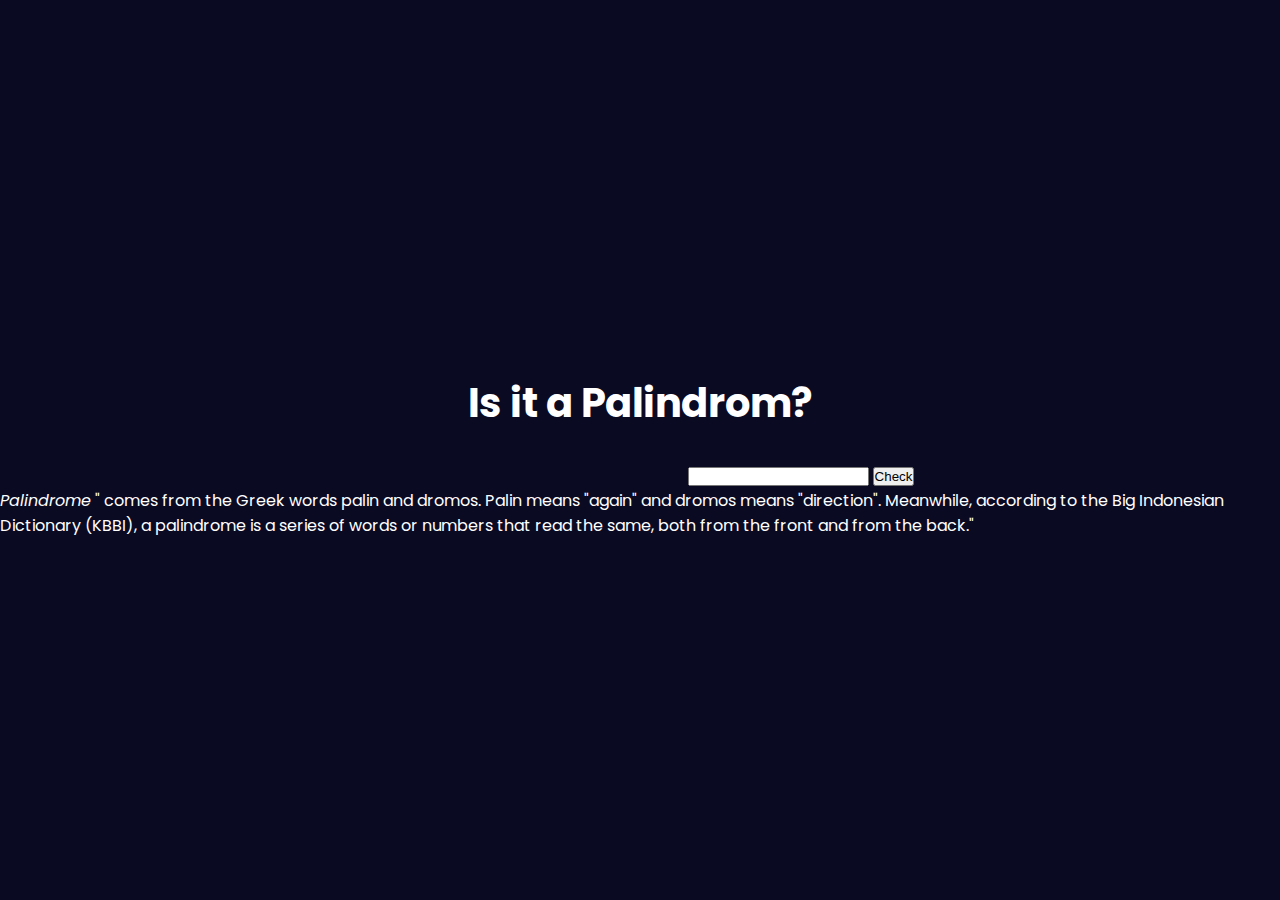
<file: Build-a-Palindrom-Checker-Project/index.html>
<!DOCTYPE html>
<html lang="en">

<head>
    <meta charset="UTF-8">
    <meta name="viewport" content="width=device-width, initial-scale=1.0">
    <link rel="preconnect" href="https://fonts.googleapis.com">
    <link rel="preconnect" href="https://fonts.gstatic.com" crossorigin>
    <link href="https://fonts.googleapis.com/css2?family=Poppins:wght@400;500;600;700;800;900&display=swap"
        rel="stylesheet">
    <title>Palindrom Checker</title>
    <link rel="stylesheet" href="styles.css">
</head>

<body>
    <main class="container">
        <h1 class="title">Is it a Palindrom?</h1>
        <div class="palindrom-div">
            <label for="text-input">Input text here to check for a palindrom</label>
            <input class="palindrom-input" id="text-input" value type="text">
            <button class="plaindrom-btn" id="check-btn">Check</button>
            <div class="results-div-hidden" id="result"></div>
        </div>
        <div class="palindrom-definition-div">
            <p class="palindorm-definition">
                <dfn>Palindrome</dfn> " comes from the Greek words palin and dromos. Palin means "again" and dromos means "direction". Meanwhile, according to the Big Indonesian Dictionary (KBBI), a palindrome is a series of words or numbers that read the same, both from the front and from the back."
            </p>
        </div>
    </main>
    <script src="script.js"></script>
</body>

</html>
</file>
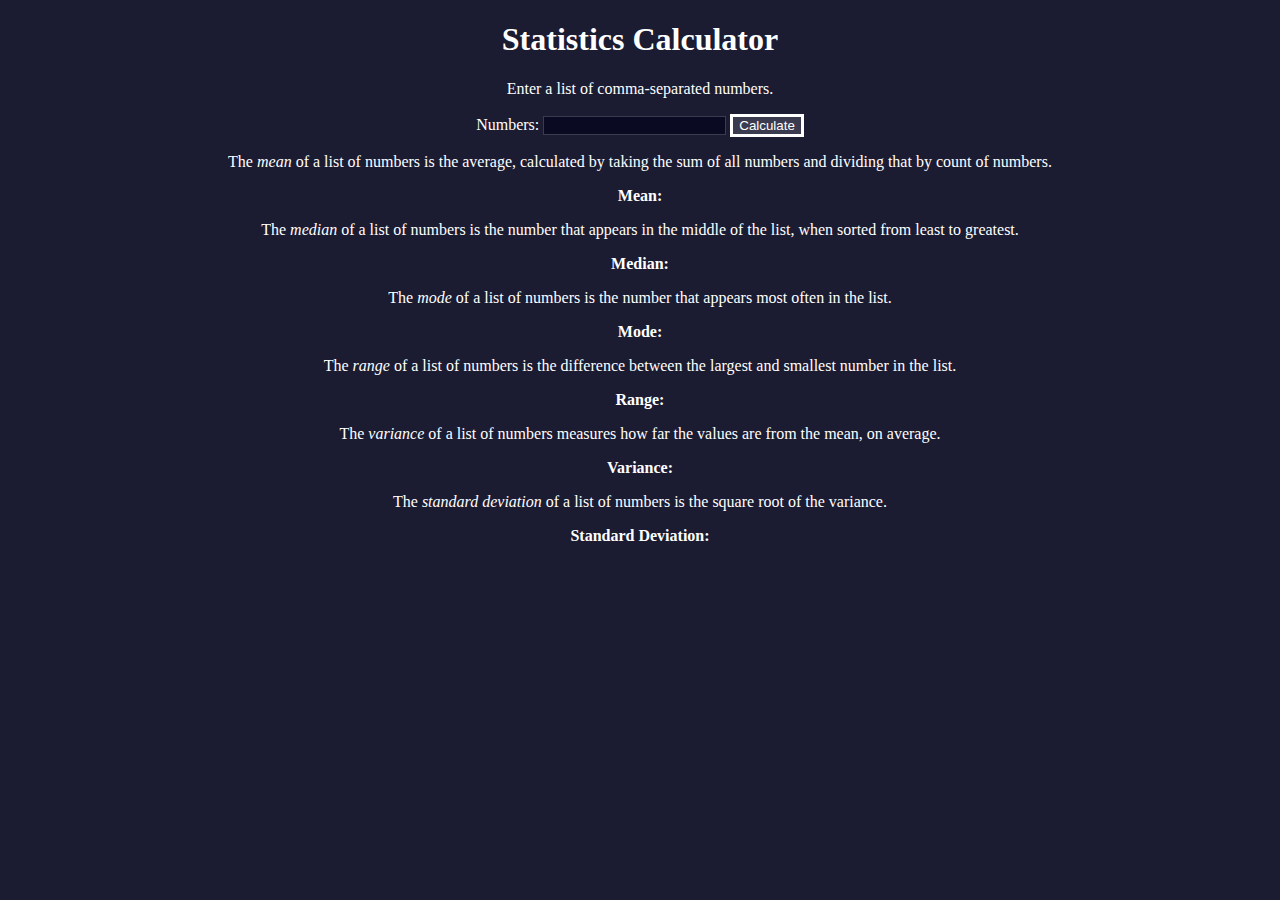
<file: Build-a-Statistic-Calculator/index.html>
<!DOCTYPE html>
<html lang="en">
<head>
    <meta charset="UTF-8">
    <meta name="viewport" content="width=device-width, initial-scale=1.0">
    <link rel="stylesheet" href="styles.css">
    <script src="script.js"></script>
    <title>Statistic Calculator</title>
</head>
<body>
    <h1>Statistics Calculator</h1>
    <p>Enter a list of comma-separated numbers.</p>
    <form onsubmit="calculate(); return false;">
        <label for="numbers">Numbers:</label>
        <input type="text" name="numbers" id="numbers" />
        <button type="submit">Calculate</button>
    </form>
    <div class="result">
        <p>
            The <dfn>mean</dfn> of a list of numbers is the average, calculated by taking the sum of all numbers and dividing that by count of numbers.
        </p>
        <p class="bold">Mean: <span id="mean"></span></p>
        <p>
            The <dfn>median</dfn> of a list of numbers is the number that appears in the middle of the list, when sorted from least to greatest.
        </p>
        <p class="bold">Median: <span id="median"></span></p>
        <p>
            The <dfn>mode</dfn> of a list of numbers is the number that appears most often in the list.
        </p>
        <p class="bold">Mode: <span id="mode"></span></p>
        <p>
            The <dfn>range</dfn> of a list of numbers is the difference between the largest and smallest number in the list.
        </p>
        <p class="bold">Range: <span id="mode"></span></p>
        <p>
            The <dfn>variance</dfn> of a list of numbers measures how far the values are from the mean, on average.
        </p>
        <p class="bold">Variance: <span id="variance"></span></p>
        <p>
            The <dfn>standard deviation</dfn> of a list of numbers is the square root of the variance.
        </p>
        <p class="bold">Standard Deviation: <span id="standardDeviation"></span></p>
    </div>
</body>
</html>
</file>
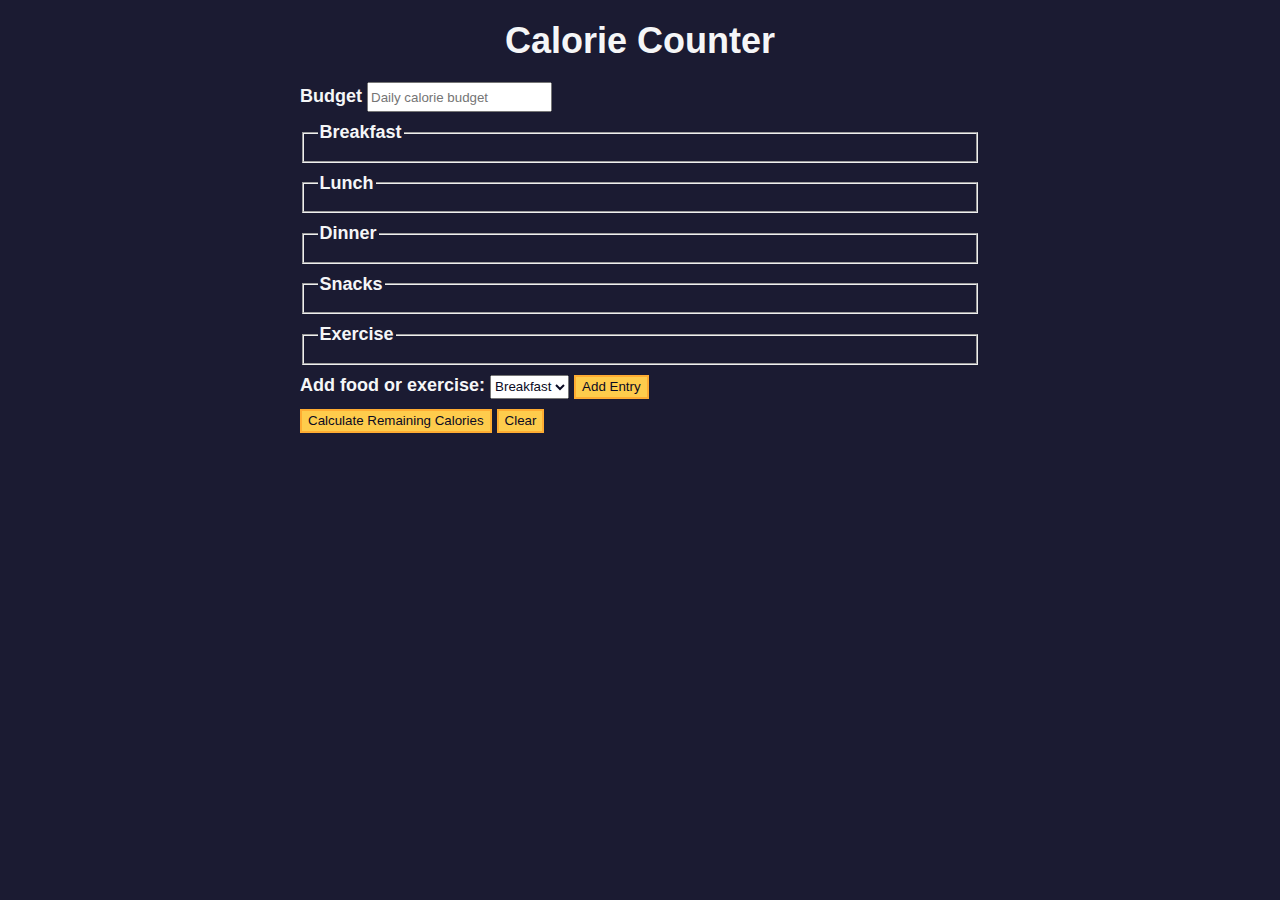
<file: Building-a-Calorie-Counter/index.html>
<!DOCTYPE html>
<html lang="en">

<head>
    <meta charset="UTF-8">
    <meta name="viewport" content="width=device-width, initial-scale=1.0">
    <title>Calorie Counter</title>
    <link rel="stylesheet" href="styles.css">
</head>

<body>
    <main>
        <h1>Calorie Counter</h1>
        <div class="container">
            <form id="calorie-counter">
                <label for="budget">Budget</label>
                <input type="number" min="0" id="budget" placeholder="Daily calorie budget" required>
                <fieldset id="breakfast"><legend>Breakfast</legend><div class="input-container"></div></fieldset>
                <fieldset id="lunch"><legend>Lunch</legend><div class="input-container"></div></fieldset>
                <fieldset id="dinner"><legend>Dinner</legend><div class="input-container"></div></fieldset>
                <fieldset id="snacks"><legend>Snacks</legend><div class="input-container"></div></fieldset>
                <fieldset id="exercise"><legend>Exercise</legend><div class="input-container"></div></fieldset>
                <div class="controls">
                    <span>
                        <label for="entry-dropdown">Add food or exercise:</label>
                        <select name="options" id="entry-dropdown">
                            <option value="breakfast" selected>Breakfast</option>
                            <option value="lunch">Lunch</option>
                            <option value="dinner">Dinner</option>
                            <option value="snacks">Snacks</option>
                            <option value="exercise">Exercise</option>
                        </select>
                        <button id="add-entry" type="button">Add Entry</button>
                    </span>
                </div>
                <div>
                    <button type="submit" id="calculate-calories">Calculate Remaining Calories</button>
                    <button type="button" id="clear">Clear</button>
                </div>
            </form>
            <div id="output" class="output hide"></div>
        </div>
    </main>
    <script src="./script.js"></script>
</body>

</html>
</file>
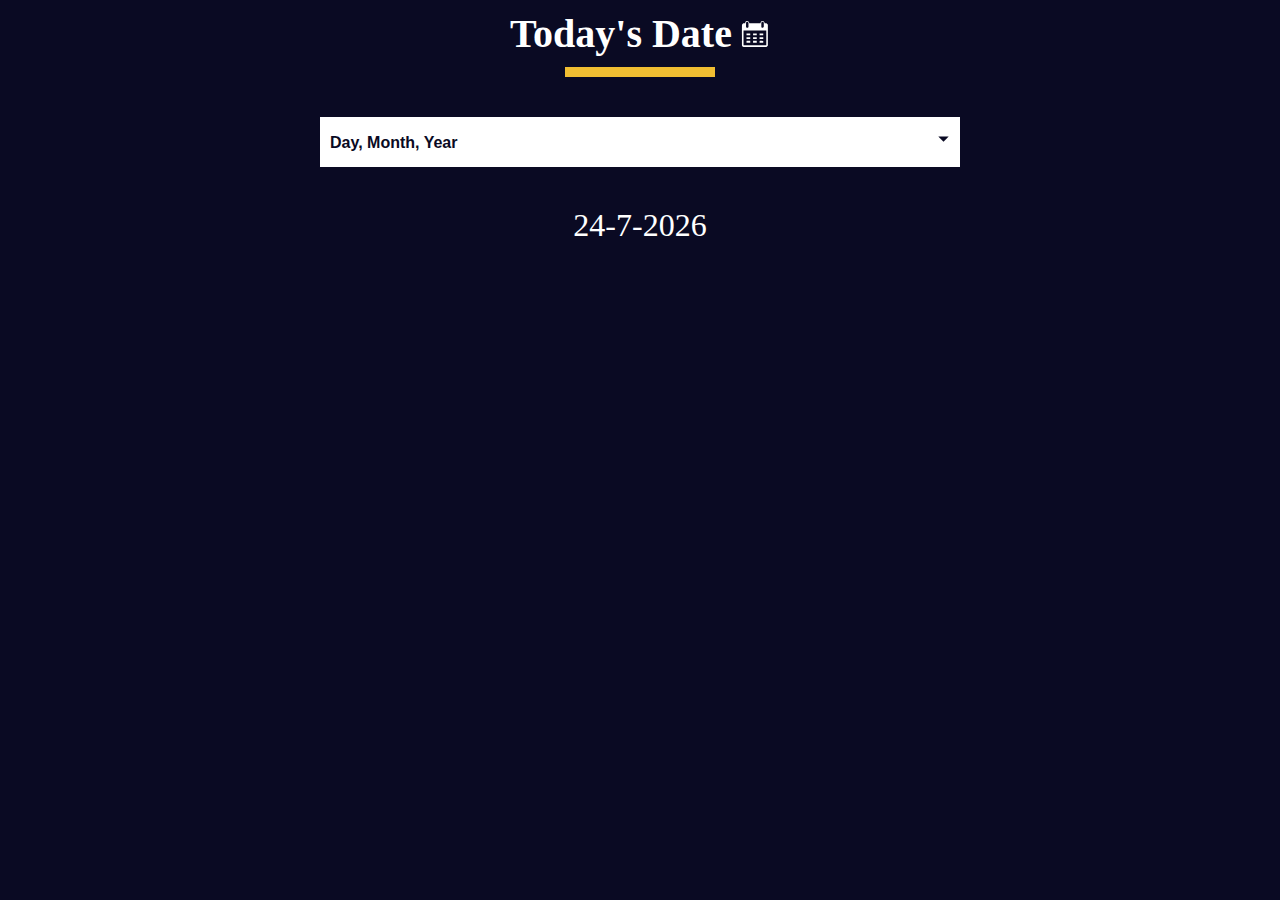
<file: Building-a-Date-Formatter/index.html>
<!DOCTYPE html>
<html lang="en">
  <head>
    <meta charset="UTF-8" />
    <meta http-equiv="X-UA-Compatible" content="IE=edge" />
    <meta name="viewport" content="width=device-width, initial-scale=1.0" />
    <title>Learn the Date Object by Building a Date Formatter</title>
    <link rel="stylesheet" href="./styles.css" />
  </head>
  <body>
    <main>
      <div class="title-container">
        <h1 class="title">Today's Date</h1>

        <svg
          class="date-svg"
          xmlns="http://www.w3.org/2000/svg"
          version="1.0"
          width="512.000000pt"
          height="512.000000pt"
          viewBox="0 0 512.000000 512.000000"
          preserveAspectRatio="xMidYMid meet"
        >
          <g
            transform="translate(0.000000,512.000000) scale(0.100000,-0.100000)"
            fill="#fff"
            stroke="none"
          >
            <path
              d="M1145 4777 c-71 -24 -120 -54 -164 -102 -59 -64 -83 -124 -89 -216 l-4 -77 -147 -3 c-142 -4 -149 -5 -213 -37 -81 -40 -149 -111 -177 -188 -21 -54 -21 -64 -21 -1789 0 -1725 0 -1735 21 -1789 28 -77 96 -148 177 -188 l67 -33 1950 0 1950 0 67 33 c74 36 133 96 170 170 l23 47 0 1760 0 1760 -23 47 c-37 74 -96 134 -169 170 -63 31 -71 32 -213 36 l-148 4 -4 77 c-8 133 -82 242 -200 297 -54 25 -75 29 -148 29 -94 -1 -151 -20 -220 -75 -75 -59 -130 -181 -130 -287 l0 -43 -954 0 -954 0 -7 74 c-12 137 -89 251 -201 303 -66 30 -179 39 -239 20z m209 -164 c23 -16 52 -49 66 -73 l25 -45 0 -365 0 -365 -28 -47 c-30 -52 -88 -92 -149 -103 -54 -10 -137 17 -175 57 -65 69 -64 60 -61 471 l3 373 27 41 c17 26 45 50 80 68 71 35 151 31 212 -12z m2594 11 c41 -20 59 -37 82 -78 l30 -51 0 -360 c0 -329 -2 -364 -19 -401 -36 -79 -137 -133 -222 -119 -57 10 -125 58 -151 107 -23 42 -23 50 -26 388 -3 377 -1 403 51 465 62 76 162 95 255 49z m537 -2717 l0 -1239 -24 -19 c-23 -19 -67 -19 -1916 -19 -1849 0 -1893 0 -1916 19 l-24 19 -3 1241 -2 1241 1942 -2 1943 -3 0 -1238z"
            />
            <path
              d="M1112 2493 l3 -158 318 -3 317 -2 0 160 0 160 -320 0 -321 0 3 -157z"
            />
            <path
              d="M2230 2490 l0 -160 315 0 315 0 0 160 0 160 -315 0 -315 0 0 -160z"
            />
            <path
              d="M3342 2493 l3 -158 310 0 310 0 3 158 3 157 -316 0 -316 0 3 -157z"
            />
            <path
              d="M1110 1855 l0 -155 320 0 320 0 0 155 0 155 -320 0 -320 0 0 -155z"
            />
            <path
              d="M2230 1855 l0 -155 315 0 315 0 0 155 0 155 -315 0 -315 0 0 -155z"
            />
            <path
              d="M3340 1855 l0 -155 315 0 315 0 0 155 0 155 -315 0 -315 0 0 -155z"
            />
            <path
              d="M1117 1383 c-4 -3 -7 -78 -7 -165 l0 -158 320 0 320 0 0 165 0 165 -313 0 c-173 0 -317 -3 -320 -7z"
            />
            <path
              d="M2230 1225 l0 -165 315 0 315 0 0 165 0 165 -315 0 -315 0 0 -165z"
            />
            <path
              d="M3347 1383 c-4 -3 -7 -78 -7 -165 l0 -158 315 0 315 0 -2 163 -3 162 -306 3 c-168 1 -308 -1 -312 -5z"
            />
          </g>
        </svg>
      </div>
      <div class="divider"></div>

      <div class="dropdown-container">
        <select name="date-options" id="date-options">
          <option value="dd-mm-yyyy">Day, Month, Year</option>
          <option value="yyyy-mm-dd">Year, Month, Day</option>
          <option value="mm-dd-yyyy-h-mm">
            Month, Day, Year, Hours, Minutes
          </option>
        </select>
        <div class="select-icon">
          <svg
            class="icon"
            xmlns="http://www.w3.org/2000/svg"
            width="25"
            height="35"
            viewBox="0 0 24 24"
          >
            <rect x="0" fill="none" width="24" height="24" />

            <g>
              <path d="M7 10l5 5 5-5" />
            </g>
          </svg>
        </div>
      </div>

      <p id="current-date"></p>
    </main>

    <script src="./script.js"></script>
  </body>
</html>
</file>
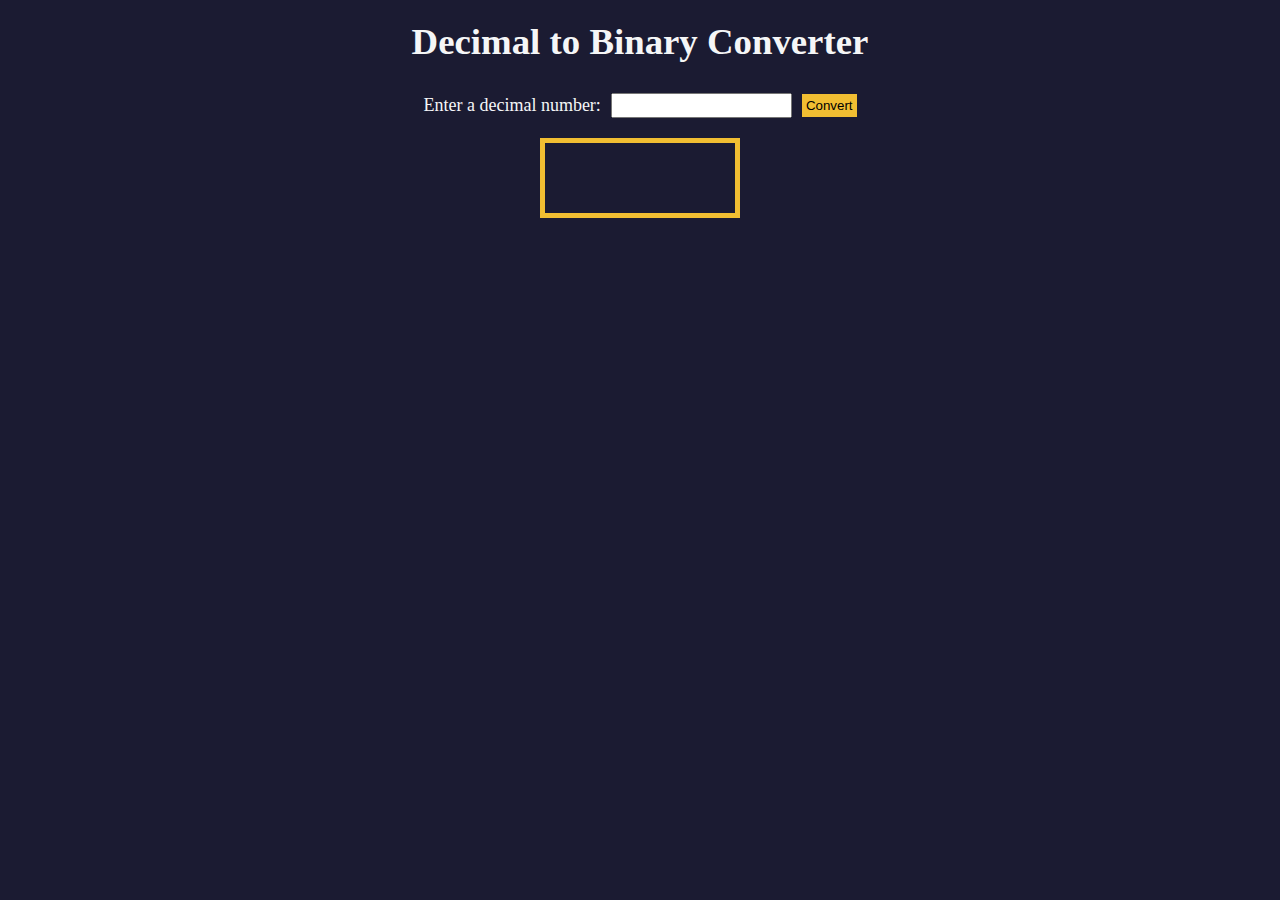
<file: Building-a-Decimal-to-Binary-Converter/index.html>
<!DOCTYPE html>
<html lang="en">
<head>
    <meta charset="UTF-8">
    <meta name="viewport" content="width=device-width, initial-scale=1.0">
    <title>Decimal to Binary Converter</title>
    <link rel="stylesheet" href="styles.css">
</head>
<body>
    <h1>Decimal to Binary Converter</h1>
    <div class="input-container">
        <label for="number-input">Enter a decimal number:</label>
        <input value="" type="number" name="decimal number input" id="number-input" class="number-input" >
        <button class="convert-btn" id="convert-btn">Convert</button>
    </div>
    <output id="result" for="number-input"></output>
    <div id="animation-container"></div>
    <script src="script.js"></script>
</body>
</html>
</file>
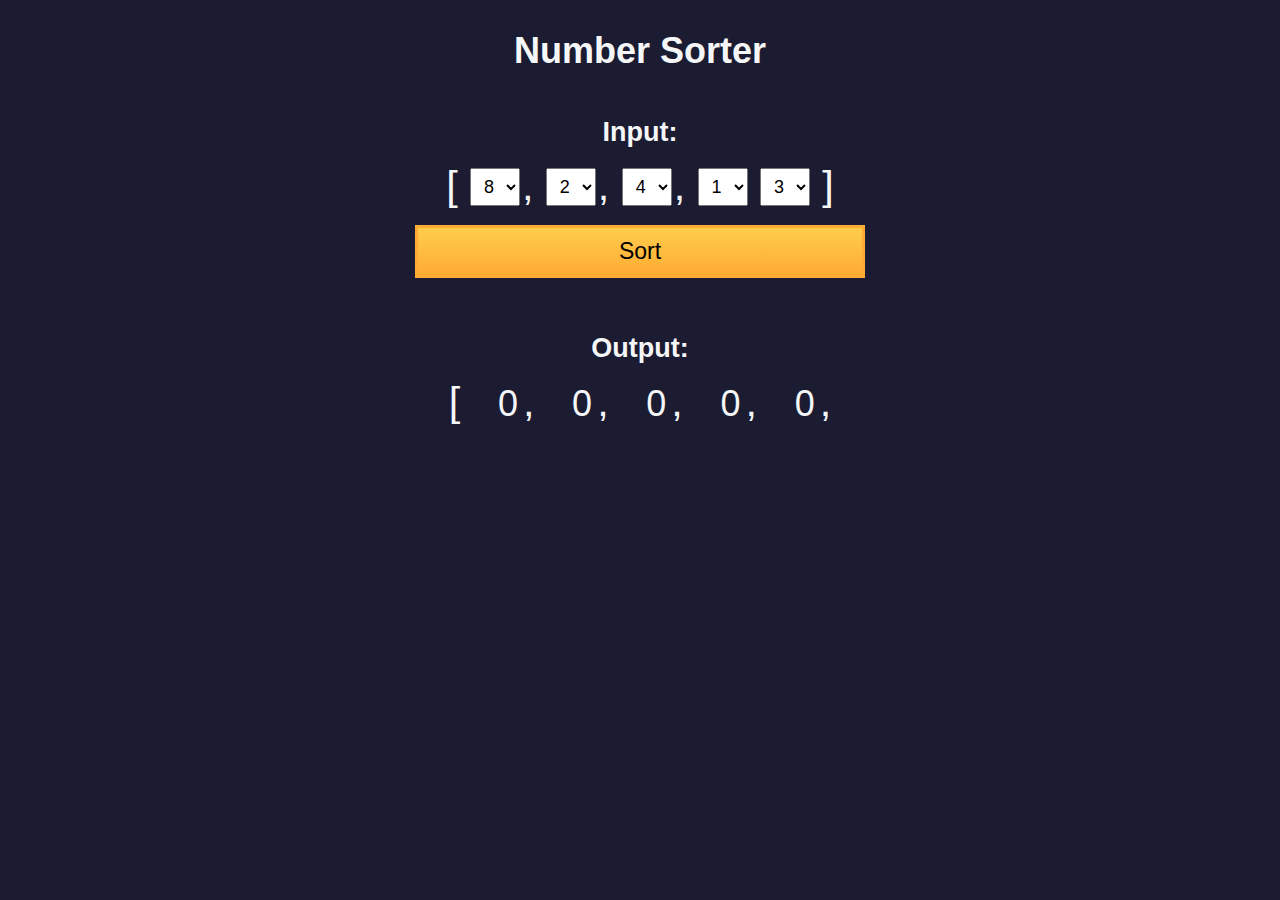
<file: Building-a-Number-Sorter/index.html>
<!DOCTYPE html>
<html lang="en">
<head>
    <meta charset="UTF-8">
    <meta name="viewport" content="width=device-width, initial-scale=1.0">
    <title>Number Sorter</title>
    <link rel="stylesheet" href="styles.css">
</head>
<body>
    <main>
        <h1>Number Sorter</h1>
        <form id="form" class="form">
            <h2>Input:</h2>
            <fieldset>
                <span class="bracket">[</span>
                <div>
                    <select name="values" class="values-dropdown" aria-label="first number">
                        <option value="0">0</option>
                        <option value="1">1</option>
                        <option value="2">2</option>
                        <option value="3">3</option>
                        <option value="4">4</option>
                        <option value="5">5</option>
                        <option value="6">6</option>
                        <option value="7">7</option>
                        <option value="8" selected>8</option>
                        <option value="9">9</option>
                    </select>
                    <span class="comma">,</span>
                </div>
                <div>
                    <select name="values" class="values-dropdown" aria-label="second number">
                        <option value="0">0</option>
                        <option value="1">1</option>
                        <option value="2" selected>2</option>
                        <option value="3">3</option>
                        <option value="4">4</option>
                        <option value="5">5</option>
                        <option value="6">6</option>
                        <option value="7">7</option>
                        <option value="8">8</option>
                        <option value="9">9</option>
                    </select>
                    <span class="comma">,</span>
                </div>
                <div>
                    <select name="values" class="values-dropdown" aria-label="third number">
                        <option value="0">0</option>
                        <option value="1">1</option>
                        <option value="2">2</option>
                        <option value="3">3</option>
                        <option value="4" selected>4</option>
                        <option value="5">5</option>
                        <option value="6">6</option>
                        <option value="7">7</option>
                        <option value="8">8</option>
                        <option value="9">9</option>
                    </select>
                    <span class="comma">,</span>
                </div>
                <div>
                    <select name="values" class="values-dropdown" aria-label="fourth number">
                        <option value="0">0</option>
                        <option value="1" selected>1</option>
                        <option value="2">2</option>
                        <option value="3">3</option>
                        <option value="4">4</option>
                        <option value="5">5</option>
                        <option value="6">6</option>
                        <option value="7">7</option>
                        <option value="8">8</option>
                        <option value="9">9</option>
                    </select>
                </div>
                <div>
                    <select name="values" class="values-dropdown" aria-label="fifth number">
                        <option value="0">0</option>
                        <option value="1">1</option>
                        <option value="2">2</option>
                        <option value="3" selected>3</option>
                        <option value="4">4</option>
                        <option value="5">5</option>
                        <option value="6">6</option>
                        <option value="7">7</option>
                        <option value="8">8</option>
                        <option value="9">9</option>
                    </select>
                </div>
                <span class="bracket">]</span>
            </fieldset>
            <button id="sort">Sort</button>
        </form>
        <div class="output-container">
            <h2>Output:</h2>
            <div class="output-array">
                <span class="bracket">[</span>
                <div>
                    <span class="output-value" id="output-value-0">0</span>
                    <span class="comma">,</span>
                </div>
                <div>
                    <span class="output-value" id="output-value-1">0</span>
                    <span class="comma">,</span>
                </div>
                <div>
                    <span class="output-value" id="output-value-2">0</span>
                    <span class="comma">,</span>
                </div>
                <div>
                    <span class="output-value" id="output-value-3">0</span>
                    <span class="comma">,</span>
                </div>
                <div>
                    <span class="output-value" id="output-value-4">0</span>
                    <span class="comma">,</span>
                </div>
            </div>
        </div>
    </main>
    <script src="script.js"></script>
</body>
</html>
</file>
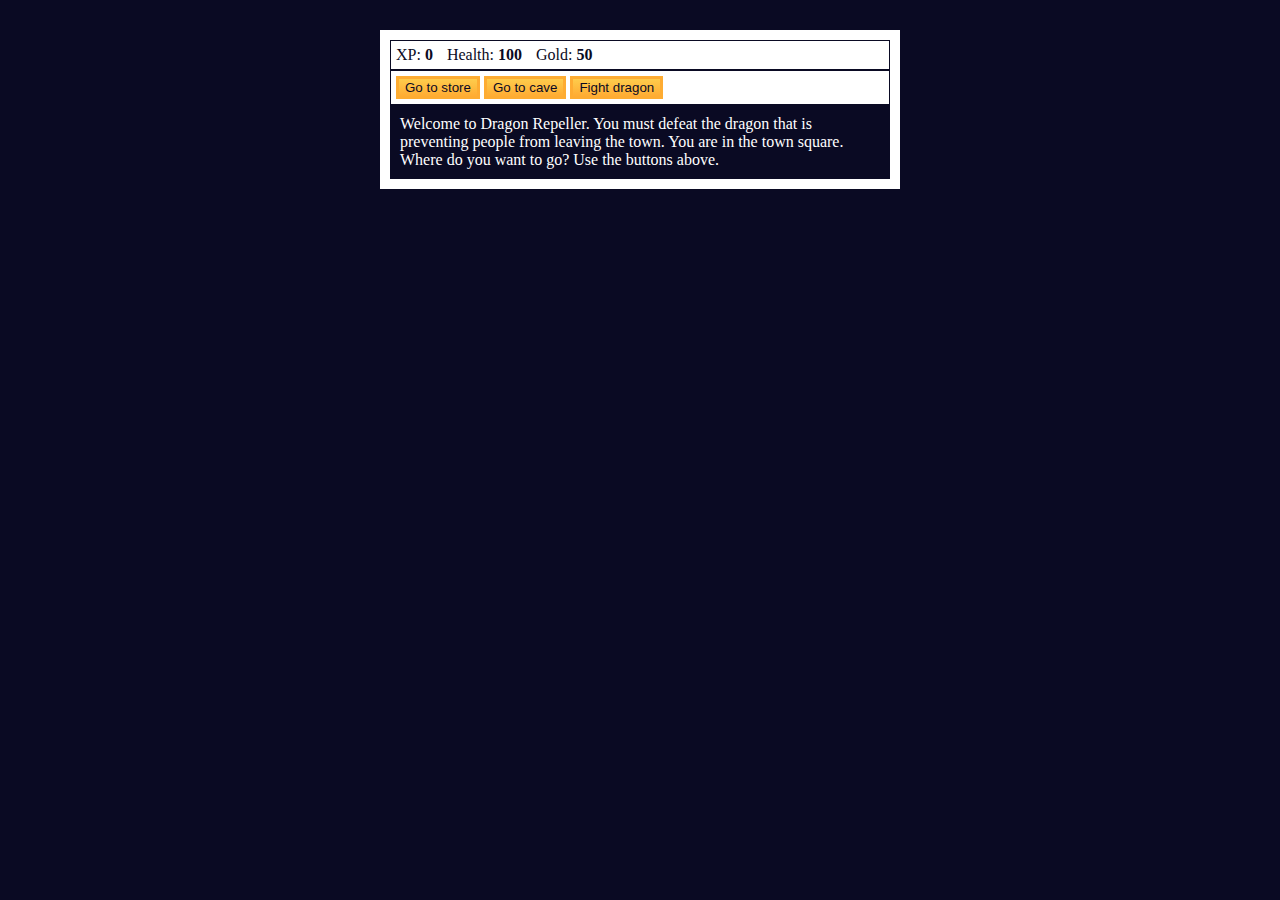
<file: Building-a-Role-Player-Game/index.html>
<!DOCTYPE html>
<html lang="en">
<head>
    <meta charset="UTF-8">
    <meta name="viewport" content="width=device-width, initial-scale=1.0">
    <title>RPG - Dragon Repeller</title>
    <link rel="stylesheet" href="styles.css">
</head>
<body>
    <div id="game">
        <div id="stats">
            <span class="stat">XP: <strong><span id="xpText">0</span></strong></span>
            <span class="stat">Health: <strong><span id="healthText">100</span></strong></span>
            <span class="stat">Gold: <strong><span id="goldText">50</span></strong></span>
        </div>
        <div id="controls">
            <button id="button1">Go to store</button>
            <button id="button2">Go to cave</button>
            <button id="button3">Fight dragon</button>
        </div>
        <div id="monsterStats">
            <span class="stat">Monster Name: <strong><span></span></strong></span>
            <span class="stat">Health: <strong><span></span></strong></span>
        </div>
        <div id="text">
            Welcome to Dragon Repeller. You must defeat the dragon that is preventing people from leaving the town. You are in the town square. Where do you want to go? Use the buttons above.
        </div>
    </div>
    <script src="./script.js"></script>
</body>
</html>
</file>
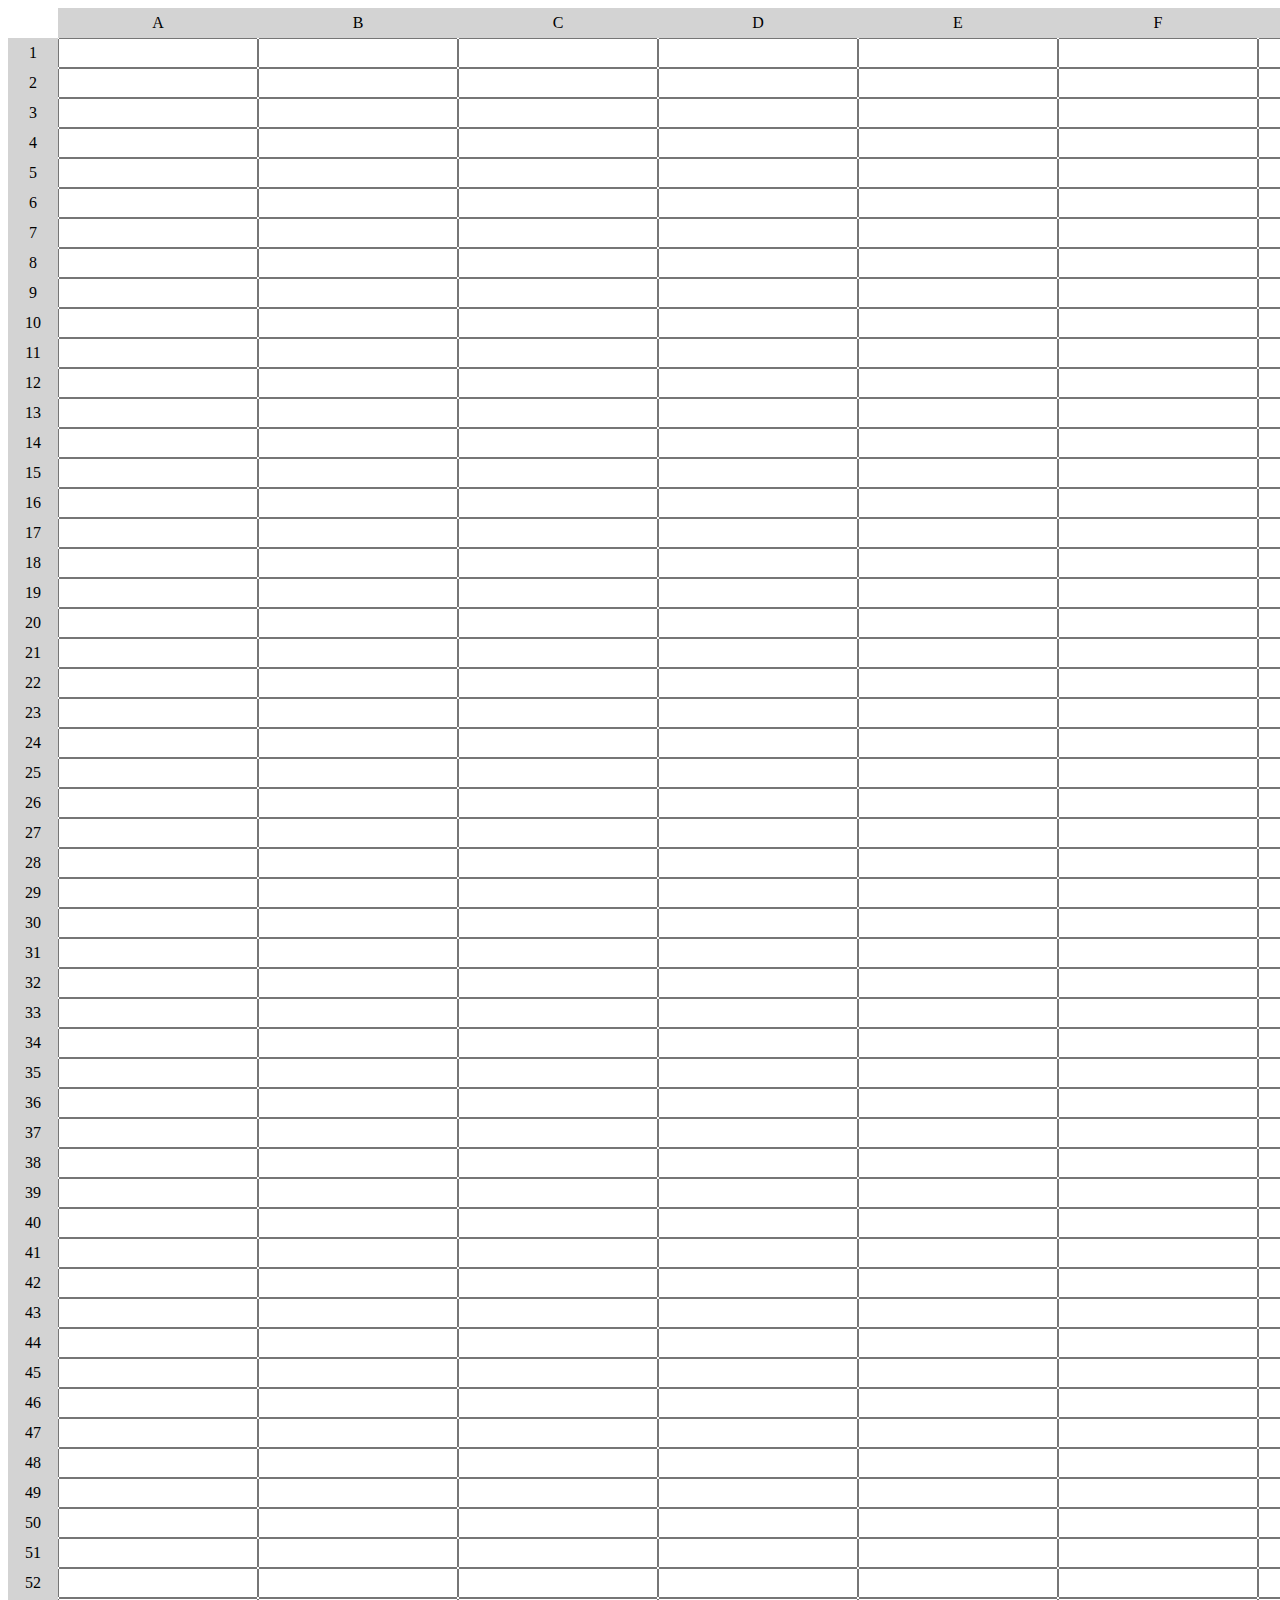
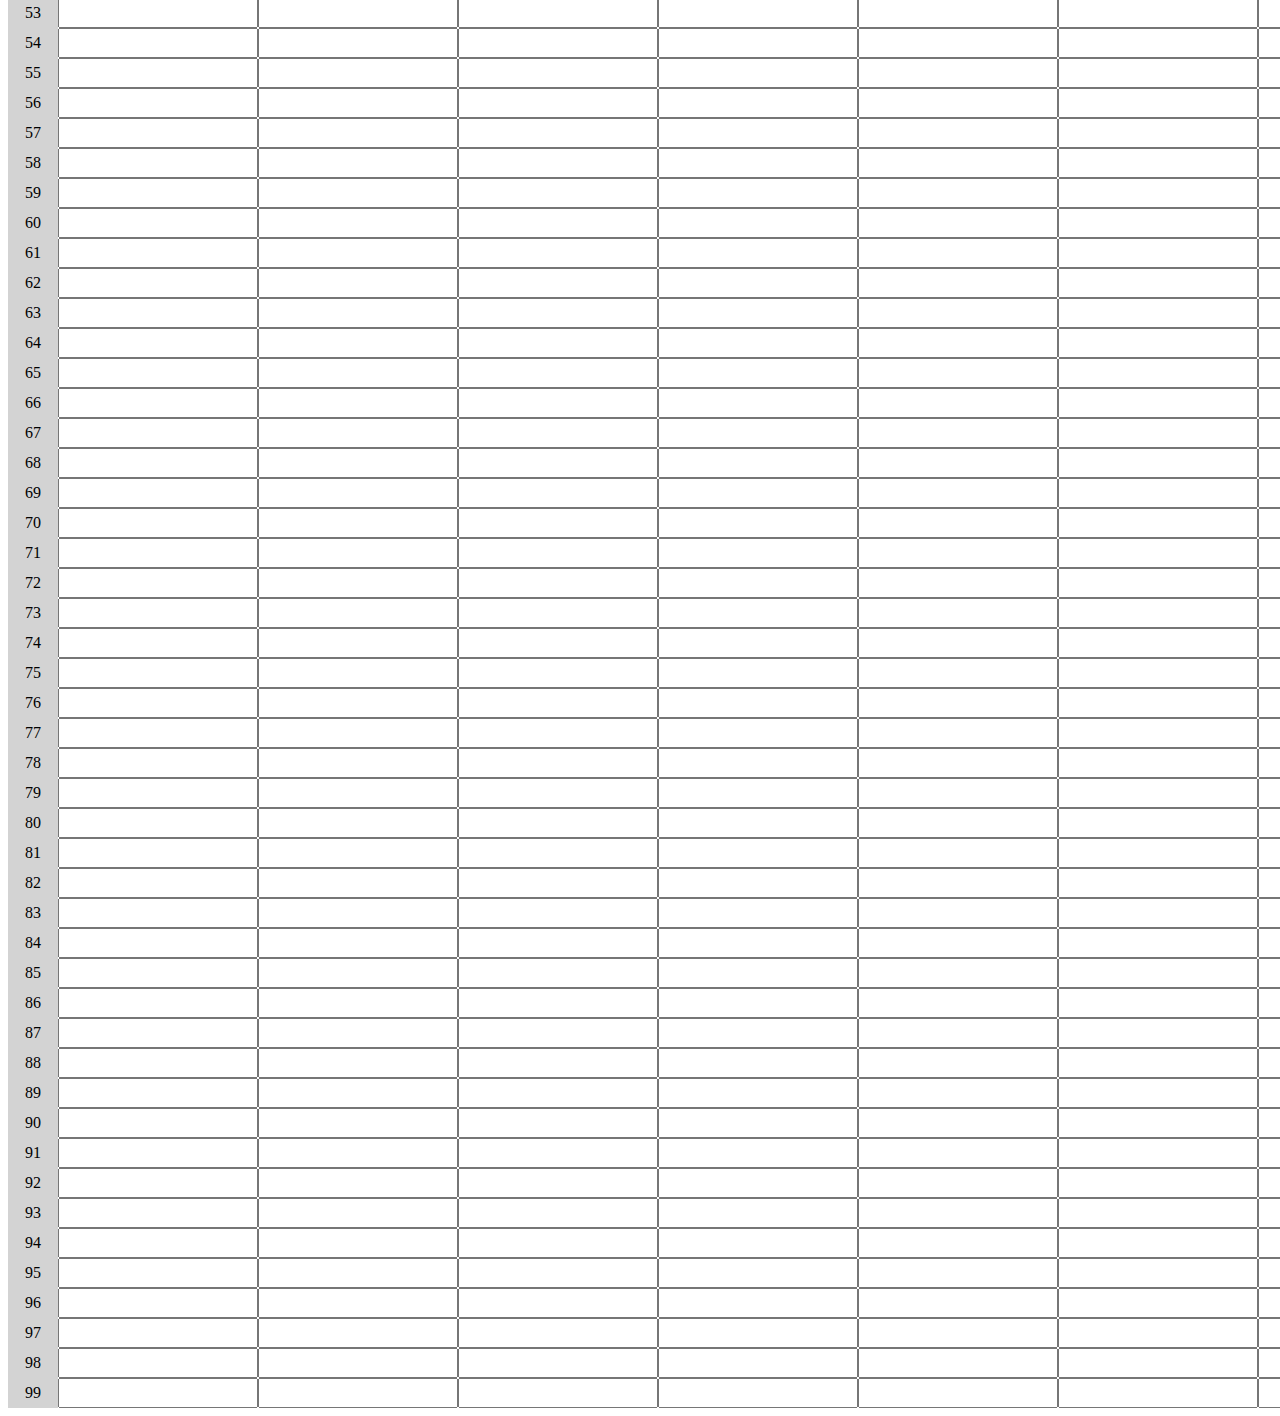
<file: Building-a-Spreadsheet/index.html>
<!DOCTYPE html>
<html lang="en">

<head>
    <meta charset="utf-8" />
    <meta name="viewport" content="width=device-width, initial-scale=1" />
    <link rel="stylesheet" href="./styles.css" />
    <title>Functional Programming Spreadsheet</title>
</head>

<body>
    <div id="container">
        <div></div>
    </div>
    <script src="./script.js"></script>
</body>

</html>
</file>
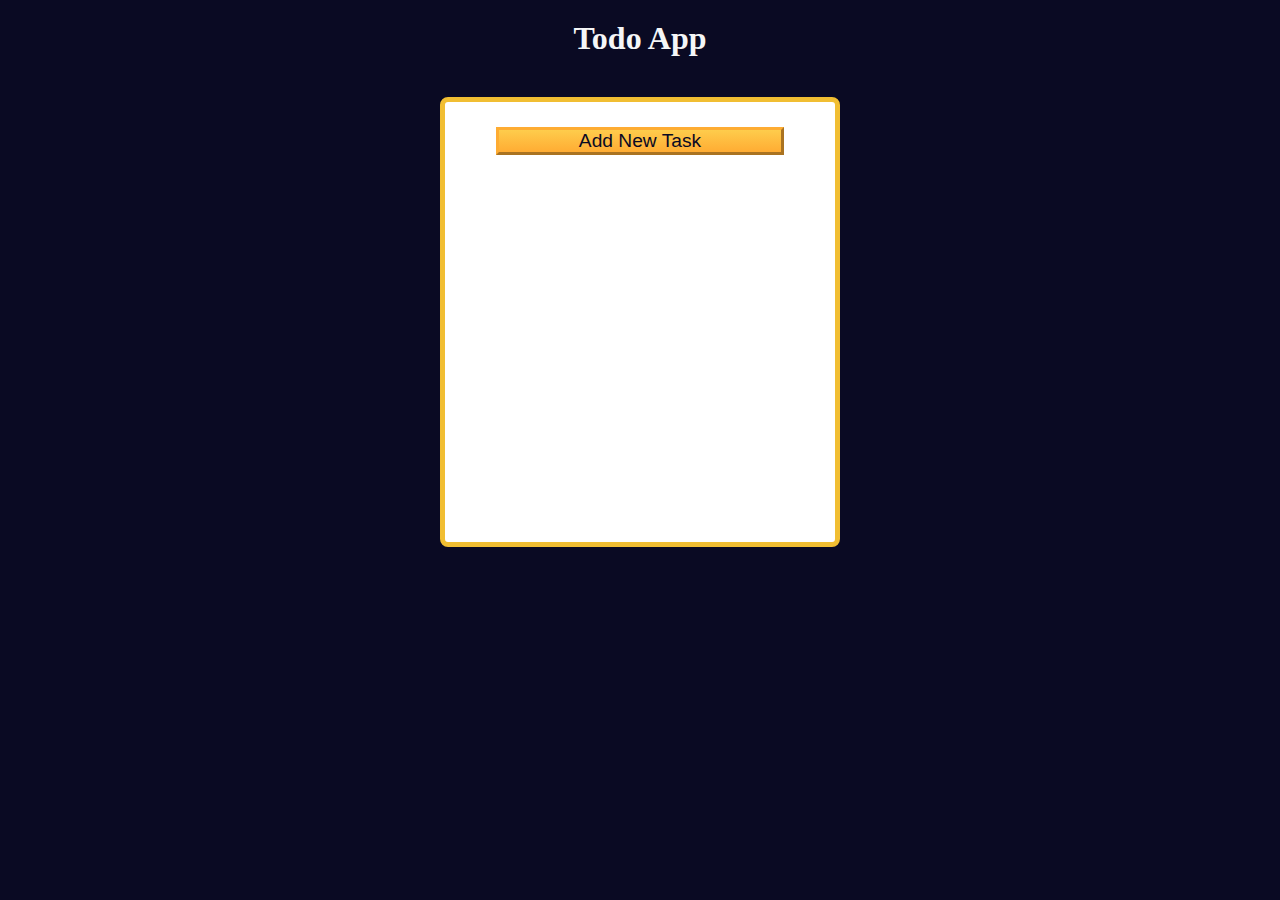
<file: Building-a-Todo-App/index.html>
<!DOCTYPE html>
<html lang="en">

<head>
    <meta charset="UTF-8" />
    <meta http-equiv="X-UA-Compatible" content="IE=edge" />
    <meta name="viewport" content="width=device-width, initial-scale=1.0" />
    <title>Learn localStorage By Building a Todo App</title>
    <link rel="stylesheet" href="styles.css" />
</head>

<body>
    <main>
        <h1>Todo App</h1>
        <div class="todo-app">
            <button id="open-task-form-btn" class="btn large-btn">
                Add New Task
            </button>
            <form class="task-form hidden" id="task-form">
                <div class="task-form-header">
                    <button id="close-task-form-btn" class="close-task-form-btn" type="button" aria-label="close">
                        <svg class="close-icon" xmlns="http://www.w3.org/2000/svg" viewBox="0 0 48 48" width="48px"
                            height="48px">
                            <path fill="#F44336" d="M21.5 4.5H26.501V43.5H21.5z" transform="rotate(45.001 24 24)" />
                            <path fill="#F44336" d="M21.5 4.5H26.5V43.501H21.5z" transform="rotate(135.008 24 24)" />
                        </svg>
                    </button>
                </div>
                <div class="task-form-body">
                    <label class="task-form-label" for="title-input">Title</label>
                    <input required type="text" class="form-control" id="title-input" value="" />
                    <label class="task-form-label" for="date-input">Date</label>
                    <input type="date" class="form-control" id="date-input" value="" />
                    <label class="task-form-label" for="description-input">Description</label>
                    <textarea class="form-control" id="description-input" cols="30" rows="5"></textarea>
                </div>
                <div class="task-form-footer">
                    <button id="add-or-update-task-btn" class="btn large-btn" type="submit" aria-label="add task">
                        Add Task
                    </button>
                </div>
            </form>
            <dialog id="confirm-close-dialog">
                <form method="dialog">
                    <p class="discard-message-text">Discard unsaved changes?</p>
                    <div class="confirm-close-dialog-btn-container">
                        <button id="cancel-btn" class="btn" aria-label="cancel">
                            Cancel
                        </button>
                        <button id="discard-btn" class="btn" aria-label="discard">
                            Discard
                        </button>
                    </div>
                </form>
            </dialog>
            <div id="tasks-container"></div>
        </div>
    </main>
    <script src="script.js"></script>
</body>

</html>
</file>
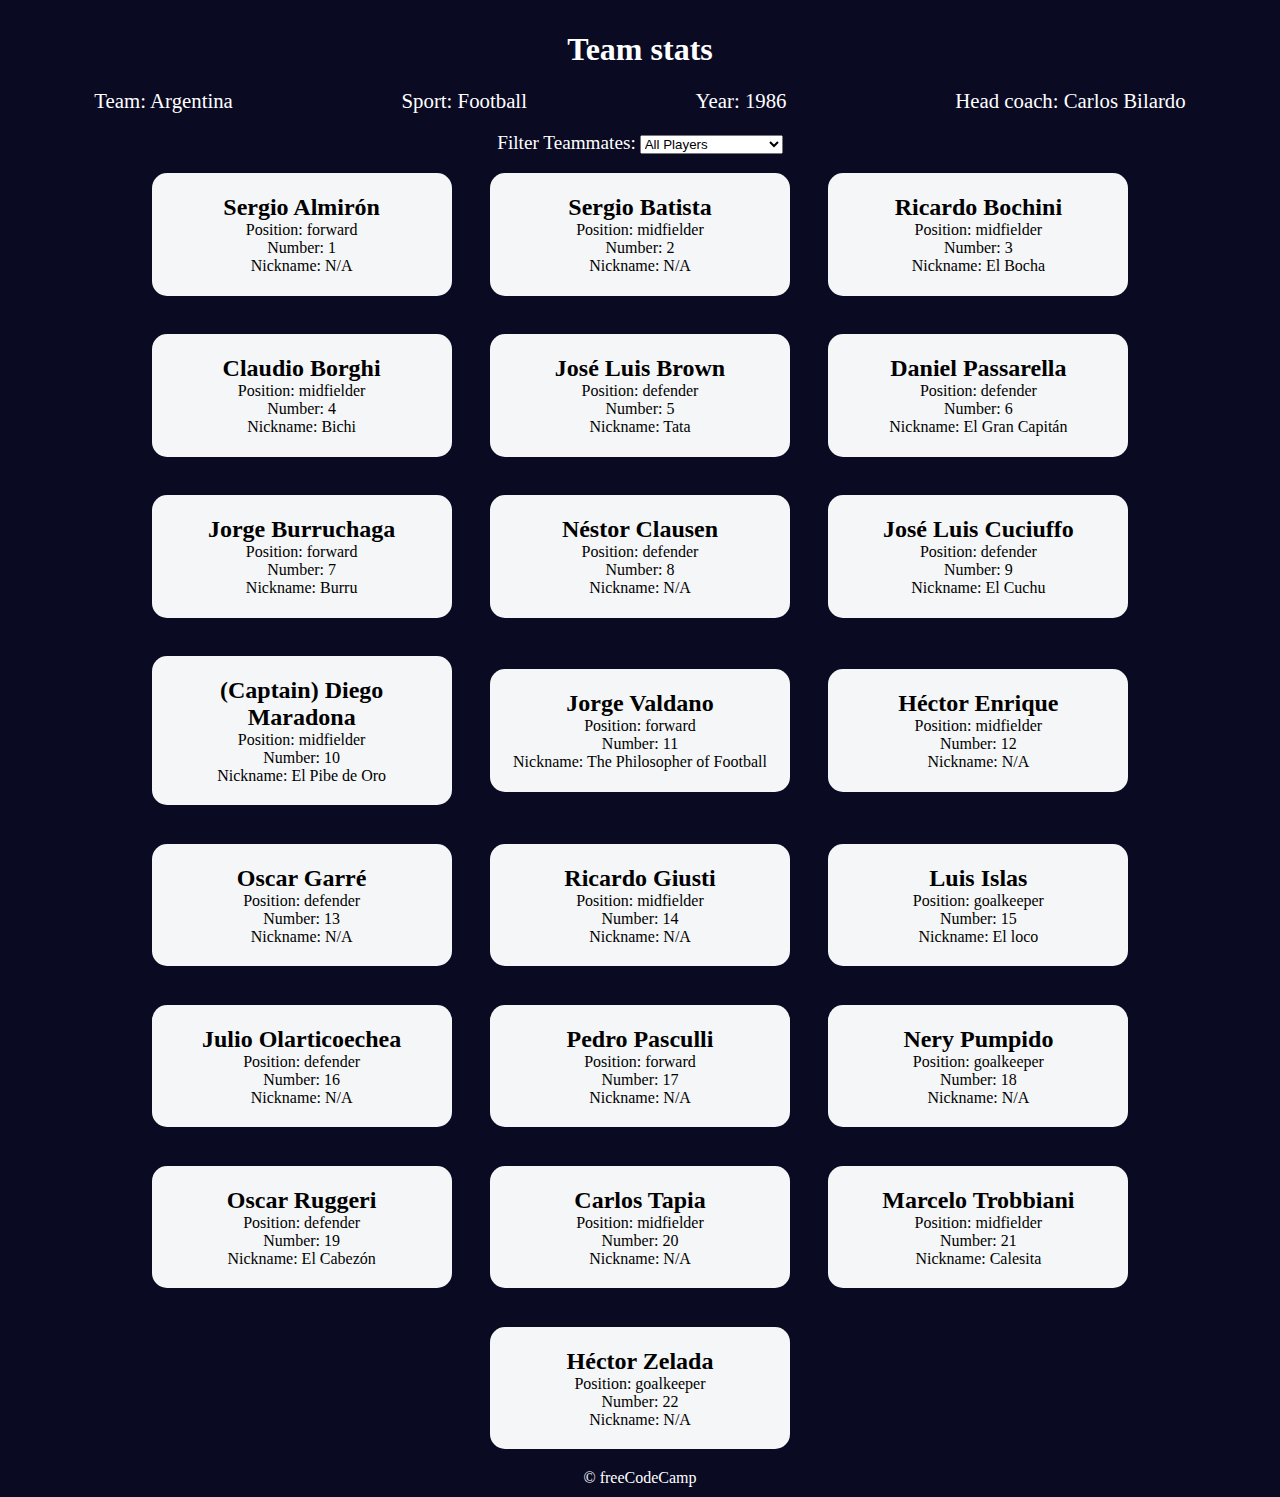
<file: Building-Football-Team-Card/index.html>
<!DOCTYPE html>
<html lang="en">

<head>
    <meta charset="UTF-8" />
    <meta http-equiv="X-UA-Compatible" content="IE=edge" />
    <meta name="viewport" content="width=device-width, initial-scale=1.0" />
    <title>
        Learn Modern JavaScript methods by building football team cards
    </title>
    <link rel="stylesheet" href="styles.css" />
</head>

<body>
    <h1 class="title">Team stats</h1>
    <main>
        <div class="team-stats">
            <p>Team: <span id="team"></span></p>
            <p>Sport: <span id="sport"></span></p>
            <p>Year: <span id="year"></span></p>
            <p>Head coach: <span id="head-coach"></span></p>
        </div>
        <label class="options-label" for="players">Filter Teammates:</label>
        <select name="players" id="players">
            <option value="all">All Players</option>
            <option value="nickname">Nicknames</option>
            <option value="forward">Position Forward</option>
            <option value="midfielder">Position Midfielder</option>
            <option value="defender">Position Defender</option>
            <option value="goalkeeper">Position Goalkeeper</option>
        </select>
        <div class="cards" id="player-cards">
            <div class="player-card">
                <h2>Sergio Almirón</h2>
                <p>Position: forward</p>
                <p>Number: 1</p>
                <p>Nickname: N/A</p>
            </div>
            <div class="player-card">
                <h2>Sergio Batista</h2>
                <p>Position: midfielder</p>
                <p>Number: 2</p>
                <p>Nickname: N/A</p>
            </div>
            <div class="player-card">
                <h2>Ricardo Bochini</h2>
                <p>Position: midfielder</p>
                <p>Number: 3</p>
                <p>Nickname: El Bocha</p>
            </div>
            <div class="player-card">
                <h2>Claudio Borghi</h2>
                <p>Position: midfielder</p>
                <p>Number: 4</p>
                <p>Nickname: Bichi</p>
            </div>
            <div class="player-card">
                <h2>José Luis Brown</h2>
                <p>Position: defender</p>
                <p>Number: 5</p>
                <p>Nickname: Tata</p>
            </div>
            <div class="player-card">
                <h2>Daniel Passarella</h2>
                <p>Position: defender</p>
                <p>Number: 6</p>
                <p>Nickname: El Gran Capitán</p>
            </div>
            <div class="player-card">
                <h2>Jorge Burruchaga</h2>
                <p>Position: forward</p>
                <p>Number: 7</p>
                <p>Nickname: Burru</p>
            </div>
            <div class="player-card">
                <h2>Néstor Clausen</h2>
                <p>Position: defender</p>
                <p>Number: 8</p>
                <p>Nickname: N/A</p>
            </div>
            <div class="player-card">
                <h2>José Luis Cuciuffo</h2>
                <p>Position: defender</p>
                <p>Number: 9</p>
                <p>Nickname: El Cuchu</p>
            </div>
            <div class="player-card">
                <h2>(Captain) Diego Maradona</h2>
                <p>Position: midfielder</p>
                <p>Number: 10</p>
                <p>Nickname: El Pibe de Oro</p>
            </div>
            <div class="player-card">
                <h2>Jorge Valdano</h2>
                <p>Position: forward</p>
                <p>Number: 11</p>
                <p>Nickname: The Philosopher of Football</p>
            </div>
            <div class="player-card">
                <h2>Héctor Enrique</h2>
                <p>Position: midfielder</p>
                <p>Number: 12</p>
                <p>Nickname: N/A</p>
            </div>
            <div class="player-card">
                <h2>Oscar Garré</h2>
                <p>Position: defender</p>
                <p>Number: 13</p>
                <p>Nickname: N/A</p>
            </div>
            <div class="player-card">
                <h2>Ricardo Giusti</h2>
                <p>Position: midfielder</p>
                <p>Number: 14</p>
                <p>Nickname: N/A</p>
            </div>
            <div class="player-card">
                <h2>Luis Islas</h2>
                <p>Position: goalkeeper</p>
                <p>Number: 15</p>
                <p>Nickname: El loco</p>
            </div>
            <div class="player-card">
                <h2>Julio Olarticoechea</h2>
                <p>Position: defender</p>
                <p>Number: 16</p>
                <p>Nickname: N/A</p>
            </div>
            <div class="player-card">
                <h2>Pedro Pasculli</h2>
                <p>Position: forward</p>
                <p>Number: 17</p>
                <p>Nickname: N/A</p>
            </div>
            <div class="player-card">
                <h2>Nery Pumpido</h2>
                <p>Position: goalkeeper</p>
                <p>Number: 18</p>
                <p>Nickname: N/A</p>
            </div>
            <div class="player-card">
                <h2>Oscar Ruggeri</h2>
                <p>Position: defender</p>
                <p>Number: 19</p>
                <p>Nickname: El Cabezón</p>
            </div>
            <div class="player-card">
                <h2>Carlos Tapia</h2>
                <p>Position: midfielder</p>
                <p>Number: 20</p>
                <p>Nickname: N/A</p>
            </div>
            <div class="player-card">
                <h2>Marcelo Trobbiani</h2>
                <p>Position: midfielder</p>
                <p>Number: 21</p>
                <p>Nickname: Calesita</p>
            </div>
            <div class="player-card">
                <h2>Héctor Zelada</h2>
                <p>Position: goalkeeper</p>
                <p>Number: 22</p>
                <p>Nickname: N/A</p>
            </div>
        </div>
    </main>
    <footer>&copy; freeCodeCamp</footer>
    <script src="./script.js"></script>
</body>

</html>
</file>
<file: Build-a-Palindrom-Checker-Project/styles.css>
* {
    margin: 0;
    padding: 0;
    box-sizing: border-box;
}

body {
    font-family: Poppins, sans-serif;
    background-color: #0a0a23;
    color: #ffffff;
}

.container {
    width: 100%;
    min-height: 100vh;
    position: relative;
    display: flex;
    align-items: center;
    justify-content: center;
    flex-direction: column;
}

.title {
    text-align: center;
    padding: 10px 0;
    font-size: 2.5rem;
    margin-bottom: 20px;
}

.palindrome-div {
    width: min(100vw, 450px);
    min-height: 100px;
    border-radius: 20px;
    display: flex;
    align-items: center;
    justify-content: center;
    flex-wrap: wrap;
    padding: 20px;
    margin: 10px 0;
    background-color: white;
    box-shadow: 0 6px 6px #002ead;
}

label {
    color: #0a0a23;
    margin-bottom: 20px;
}

.palindrome-btn {
    width: 90px;
    border: none;
    padding: 10px;
    border-radius: 15px;
    background-color: #5a01a7;
    color: #fff;
    cursor: pointer;
}

.palindrome-input {
    height: 30px;
    width: 250px;
    text-align: center;
    font-size: 1.2rem;
    margin: 10px;
    border: none;
    border-bottom: 2px solid #5a01a7;
}

.palindrome-input:focus {
    border-bottom: 3px solid #5a01a7;
}

.palindrome-input::placeholder {
    text-align: center;
}

.user-input {
    font-size: 1.4rem;
    margin-top: 10px;
    text-align: center;
}

.results-div {
    overflow-y: auto;
    word-wrap: break-word;
    min-height: 50px;
    color: black;
}
.hidden {
    display: none;
}

.palindrome-definition-div {
    width: min(100vw, 450px);
    font-size: 1.3rem;
    min-height: 140px;
    background-color: #00471b;
    margin-top: 20px;
    padding: 20px;
    border-radius: 20px;
    display: flex;
    align-items: center;
    justify-content: center;
}

.palindrom-definition {
    vertical-align: middle;
    text-align: center;
}
</file>
<file: Build-a-Statistic-Calculator/styles.css>
body {
    margin: 0;
    background-color: rgb(27, 27, 50);
    text-align: center;
    color: #fff;
}

button {
    cursor: pointer;
    background-color: rgb(59, 59, 79);
    border: 3px solid white;
    color: white;
}

input {
    background-color: rgb(10, 10, 35);
    color: white;
    border: 1px solid rgb(59, 59, 79);
}

.bold {
    font-weight: bold;
}
</file>
<file: Building-a-Calorie-Counter/styles.css>
:root {
    --light-grey: #f5f6f7;
    --dark-blue: #0a0a23;
    --fcc-blue: #1b1b32;
    --light-yellow: #fecc4c;
    --dark-yellow: #feac32;
    --light-pink: #ffadad;
    --dark-red: #850000;
    --light-green: #acd157;
}

body {
    font-family: "Lato", Helvetica, Arial, sans-serif;
    font-size: 18px;
    background-color: var(--fcc-blue);
    color: var(--light-grey);
}

h1 {
    text-align: center;
}

.container {
    width: 90%;
    max-width: 680px;
}

h1,
.container,
.output {
    margin: 20px auto;
}

label,
legend {
    font-weight: bold;
}

.input-container {
    display: flex;
    flex-direction: column;
}

button {
    outline: none;
    cursor: pointer;
    text-decoration: none;
    background-color: var(--light-yellow);
    border: 2px solid var(--dark-yellow);
}

.clear {
    background-color: var(--light-pink);
    color: var(--dark-red);
    border-color: var(--dark-red);
}

button,
input,
select {
    min-height: 24px;
    color: var(--dark-blue);
}

fieldset,
label,
button,
input,
select {
    margin-bottom: 10px;
}

.output {
    border: 2px solid var(--light-grey);
    padding: 10px;
    text-align: center;
}

.hide {
    display: none;
}

.output span {
    font-weight: bold;
    font-size: 1.2em;
}

.surplus {
    color: var(--light-green);
}

.deficit {
    color: var(--light-pink);
}
</file>
<file: Building-a-Date-Formatter/styles.css>
*,
*::before,
*::after {
  margin: 0;
  padding: 0;
  box-sizing: border-box;
}

:root {
  --dark-grey: #0a0a23;
  --white: #ffffff;
  --yellow: #f1be32;
}

body {
  color: var(--white);
  background-color: var(--dark-grey);
}

.title-container {
  margin: 10px 0;
  display: flex;
  align-items: center;
  justify-content: center;
  gap: 8px;
}

.title {
  font-size: 2.5rem;
}

.date-svg {
  width: 30px;
  height: 30px;
}

.divider {
  margin: auto;
  width: 150px;
  height: 10px;
  background-color: var(--yellow);
}

.dropdown-container {
  width: 50%;
  margin: 40px auto;
  position: relative;
}

select {
  display: block;
  margin: 20px auto 0;
  width: 100%;
  height: 50px;
  font-size: 100%;
  font-weight: bold;
  cursor: pointer;
  background-color: var(--white);
  border: none;
  color: var(--dark-grey);
  appearance: none;
  padding: 10px;
  padding-right: 38px;
  -webkit-appearance: none;
  -moz-appearance: none;
  transition: color 0.3s ease, background-color 0.3s ease,
    border-bottom-color 0.3s ease;
}

.select-icon {
  position: absolute;
  top: 4px;
  right: 4px;
  width: 30px;
  height: 36px;
  pointer-events: none;
  padding-left: 5px;
  transition: background-color 0.3s ease, border-color 0.3s ease;
}

.select-icon svg.icon {
  transition: fill 0.3s ease;
  fill: var(--dark-grey);
}

#current-date {
  font-size: 2rem;
  text-align: center;
}

@media (max-width: 375px) {
  .title {
    font-size: 2rem;
  }

  .dropdown-container {
    width: 80%;
  }

  .date-svg {
    display: none;
  }
}
</file>
<file: Building-a-Decimal-to-Binary-Converter/styles.css>
*,
*::before,
*::after {
    box-sizing: border-box;
    margin: 0;
    padding: 0;
}

:root {
    --light-grey: #f5f6f7;
    --dark-blue: #1b1b32;
    --orange: #f1be32;
}

body {
    background-color: var(--dark-blue);
    font-family: 'Times New Roman', Times, serif;
    font-size: 18px;
    color: var(--light-grey);
    padding: 0 15px;
    display: flex;
    flex-direction: column;
    align-items: center;
}

h1 {
    text-align: center;
    font-size: 2.3rem;
    margin: 20px 0;
}

.input-container {
    margin: 10px 0;
    display: flex;
    flex-direction: column;
    gap: 10px;
    justify-content: center;
    align-items: center;
}

.convert-btn {
    background-color: var(--orange);
    cursor: pointer;
    border: none;
    padding: 4px;
}

.number-input {
    height: 25px;
}

#result {
    margin: 10px 0;
    min-width: 200px;
    width: fit-content;
    min-height: 80px;
    word-break: break-word;
    padding: 15px;
    border: 5px solid var(--orange);
    font-size: 2rem;
    text-align: center;
}

#animation-container {
    margin: auto;
    max-width: 300px;
}

.animation-frame {
    margin: 250px auto 0;
    padding: 15px 10px;
    border: 5px solid var(--orange);
    font-size: 1.2rem;
    text-align: center;
}

@media screen and (min-width: 500px) {
    .input-container {
        flex-direction: row;
    }

    #result {
        max-width: 460px;
    }
}
</file>
<file: Building-a-Number-Sorter/styles.css>
:root {
    --gray-00: #ffffff;
    --gray-05: #f5f6f7;
    --gray-15: #d0d0d5;
    --gray-75: #3b3b4f;
    --gray-85: #1b1b32;
    --gray-90: #0a0a23;
    --blue-50: #198eee;
    --error: #a94442;
    --danger-color: #850000;
    --danger-background: #ffadad;
}

*,
::before,
::after {
    padding: 0;
    margin: 0;
    box-sizing: border-box;
}

body {
    font-family: 'Lucida Sans', 'Lucida Sans Regular', 'Lucida Grande', 'Lucida Sans Unicode', Geneva, Verdana, sans-serif;
    font-size: 18px;
    background-color: var(--gray-85);
    color: var(--gray-05);
}

main {
    display: flex;
    flex-direction: column;
    align-items: center;
}

h1 {
    margin: 30px auto;
}

h2 {
    margin-bottom: 15px;
}

form {
    width: 100%;
    text-align: center;
    padding: 15px;
}

fieldset {
    border: 0 none;
    height: 100%;
    margin: auto;
    display: flex;
    justify-content: space-around;
    align-items: center;
}

fieldset div {
    display: flex;
    justify-content: center;
    align-items: center;
}

.bracket,
.comma {
    font-size: 2.3em;
}

form .comma {
    margin-left: 2px;
}

select {
    font-family: inherit;
    font-size: inherit;
    line-height: inherit;
    height: 38px;
    width: 50px;
    text-align: center;
}

button {
    cursor: pointer;
    margin-top: 15px;
    text-decoration: none;
    background-image: linear-gradient(#fecc4c, #ffac33);
    border: 3px solid #feac32;
    padding: 10px 16px;
    font-size: 23px;
    width: 100%;
}

select:focus-visible,
button:focus-visible {
    outline: 3px solid var(--blue-50);
}

.output-container {
    width: 95%;
    min-height: 55px;
    margin-top: 25px;
    border-radius: 0;
    padding: 15px;
    overflow-wrap: break-word;
    text-align: center;
}

.output-array {
    width: 100%;
    margin: auto;
    display: flex;
    align-items: center;
    justify-content: space-around;
}

.output-value {
    font-size: 2em;
}

.alert {
    background-color: var(--danger-background);
    border: 3px solid var(--danger-color);
    color: var(--danger-color);
}

@media (min-width: 550px) {
    form,
    .output-container {
        max-width: 480px;
    }

    fieldset {
        max-width: 400px;
    }

    .output-array {
        max-width: 420px;
    }
}
</file>
<file: Building-a-Role-Player-Game/styles.css>
body {
    background-color: #0a0a23;
}

#text {
    background-color: #0a0a23;
    color: #ffffff;
    padding: 10px;
}

#game {
    max-width: 500px;
    max-height: 400px;
    background-color: #ffffff;
    color: #ffffff;
    margin-top: 30px;
    margin-bottom: 0px;
    margin-left: auto;
    margin-right: auto;
    padding: 10px;
}

#controls, #stats {
    border: 1px solid #0a0a23;
    color: #0a0a23;
    padding: 5px;
}

#monsterStats {
    display: none;
    border: 1px solid #0a0a23;
    color: #ffffff;
    background-color: #c70d0d;
    padding: 5px;
}

.stat {
    padding-right: 10px;
}

button {
    cursor: pointer;
    color: #0a0a23;
    background-color: #feac32;
    background-image: linear-gradient(#fecc4c, #ffac33);
    border: 3px solid #feac32;
}
</file>
<file: Building-a-Spreadsheet/styles.css>
#container {
  display: grid;
  grid-template-columns: 50px repeat(10, 200px);
  grid-template-rows: repeat(11, 30px);
}

.label {
  background-color: lightgray;
  text-align: center;
  vertical-align: middle;
  line-height: 30px;
}
</file>
<file: Building-a-Todo-App/styles.css>
:root {
  --white: #fff;
  --light-grey: #f5f6f7;
  --dark-grey: #0a0a23;
  --yellow: #f1be32;
  --golden-yellow: #feac32;
}

*,
*::before,
*::after {
  margin: 0;
  padding: 0;
  box-sizing: border-box;
}

body {
  background-color: var(--dark-grey);
}

main {
  display: flex;
  flex-direction: column;
  justify-content: center;
  align-items: center;
}

h1 {
  color: var(--light-grey);
  margin: 20px 0 40px 0;
}

.todo-app {
  background-color: var(--white);
  width: 300px;
  height: 350px;
  border: 5px solid var(--yellow);
  border-radius: 8px;
  padding: 15px;
  position: relative;
  display: flex;
  flex-direction: column;
  gap: 10px;
}

.btn {
  cursor: pointer;
  width: 100px;
  margin: 10px;
  color: var(--dark-grey);
  background-color: var(--golden-yellow);
  background-image: linear-gradient(#fecc4c, #ffac33);
  border-color: var(--golden-yellow);
  border-width: 3px;
}

.btn:hover {
  background-image: linear-gradient(#ffcc4c, #f89808);
}

.large-btn {
  width: 80%;
  font-size: 1.2rem;
  align-self: center;
  justify-self: center;
}

.close-task-form-btn {
  background: none;
  border: none;
  cursor: pointer;
}

.close-icon {
  width: 20px;
  height: 20px;
}

.task-form {
  display: flex;
  position: absolute;
  top: 50%;
  left: 50%;
  transform: translate(-50%, -50%);
  background-color: var(--white);
  border-radius: 5px;
  padding: 15px;
  width: 300px;
  height: 350px;
  flex-direction: column;
  justify-content: space-between;
  overflow: auto;
}

.task-form-header {
  display: flex;
  justify-content: flex-end;
}

.task-form-body {
  display: flex;
  flex-direction: column;
  justify-content: space-around;
}

.task-form-footer {
  display: flex;
  justify-content: center;
}

.task-form-label,
#title-input,
#date-input,
#description-input {
  display: block;
}

.task-form-label {
  margin-bottom: 5px;
  font-size: 1.3rem;
  font-weight: bold;
}

#title-input,
#date-input,
#description-input {
  width: 100%;
  margin-bottom: 10px;
  padding: 2px;
}

#confirm-close-dialog {
  padding: 10px;
  margin: 10px auto;
  border-radius: 15px;
}

.confirm-close-dialog-btn-container {
  display: flex;
  justify-content: center;
  margin-top: 10px;
}

.discard-message-text {
  font-weight: bold;
  font-size: 1.5rem;
}

#tasks-container {
  height: 100%;
  overflow-y: auto;
}

.task {
  margin: 5px 0;
}

.hidden {
  display: none;
}

@media (min-width: 576px) {
  .todo-app,
  .task-form {
    width: 400px;
    height: 450px;
  }

  .task-form-label {
    font-size: 1.5rem;
  }

  #title-input,
  #date-input {
    height: 2rem;
  }

  #title-input,
  #date-input,
  #description-input {
    padding: 5px;
    margin-bottom: 20px;
  }
}
</file>
<file: Building-Football-Team-Card/styles.css>
*,
*::before,
*::after {
  box-sizing: border-box;
  margin: 0;
  padding: 0;
}

:root {
  --dark-grey: #0a0a23;
  --light-grey: #f5f6f7;
  --white: #ffffff;
  --black: #000;
}

body {
  background-color: var(--dark-grey);
  text-align: center;
  padding: 10px;
}

.title,
.options-label,
.team-stats,
footer {
  color: var(--white);
}

.title {
  margin: 1.3rem 0;
}

.team-stats {
  display: flex;
  justify-content: space-around;
  flex-wrap: wrap;
  font-size: 1.3rem;
  margin: 1.2rem 0;
}

.options-label {
  font-size: 1.2rem;
}

.cards {
  display: flex;
  flex-wrap: wrap;
  justify-content: center;
  align-items: center;
}

.player-card {
  background-color: var(--light-grey);
  padding: 1.3rem;
  margin: 1.2rem;
  width: 300px;
  border-radius: 15px;
}

@media (max-width: 768px) {
  .team-stats {
    flex-direction: column;
  }
}
</file>
